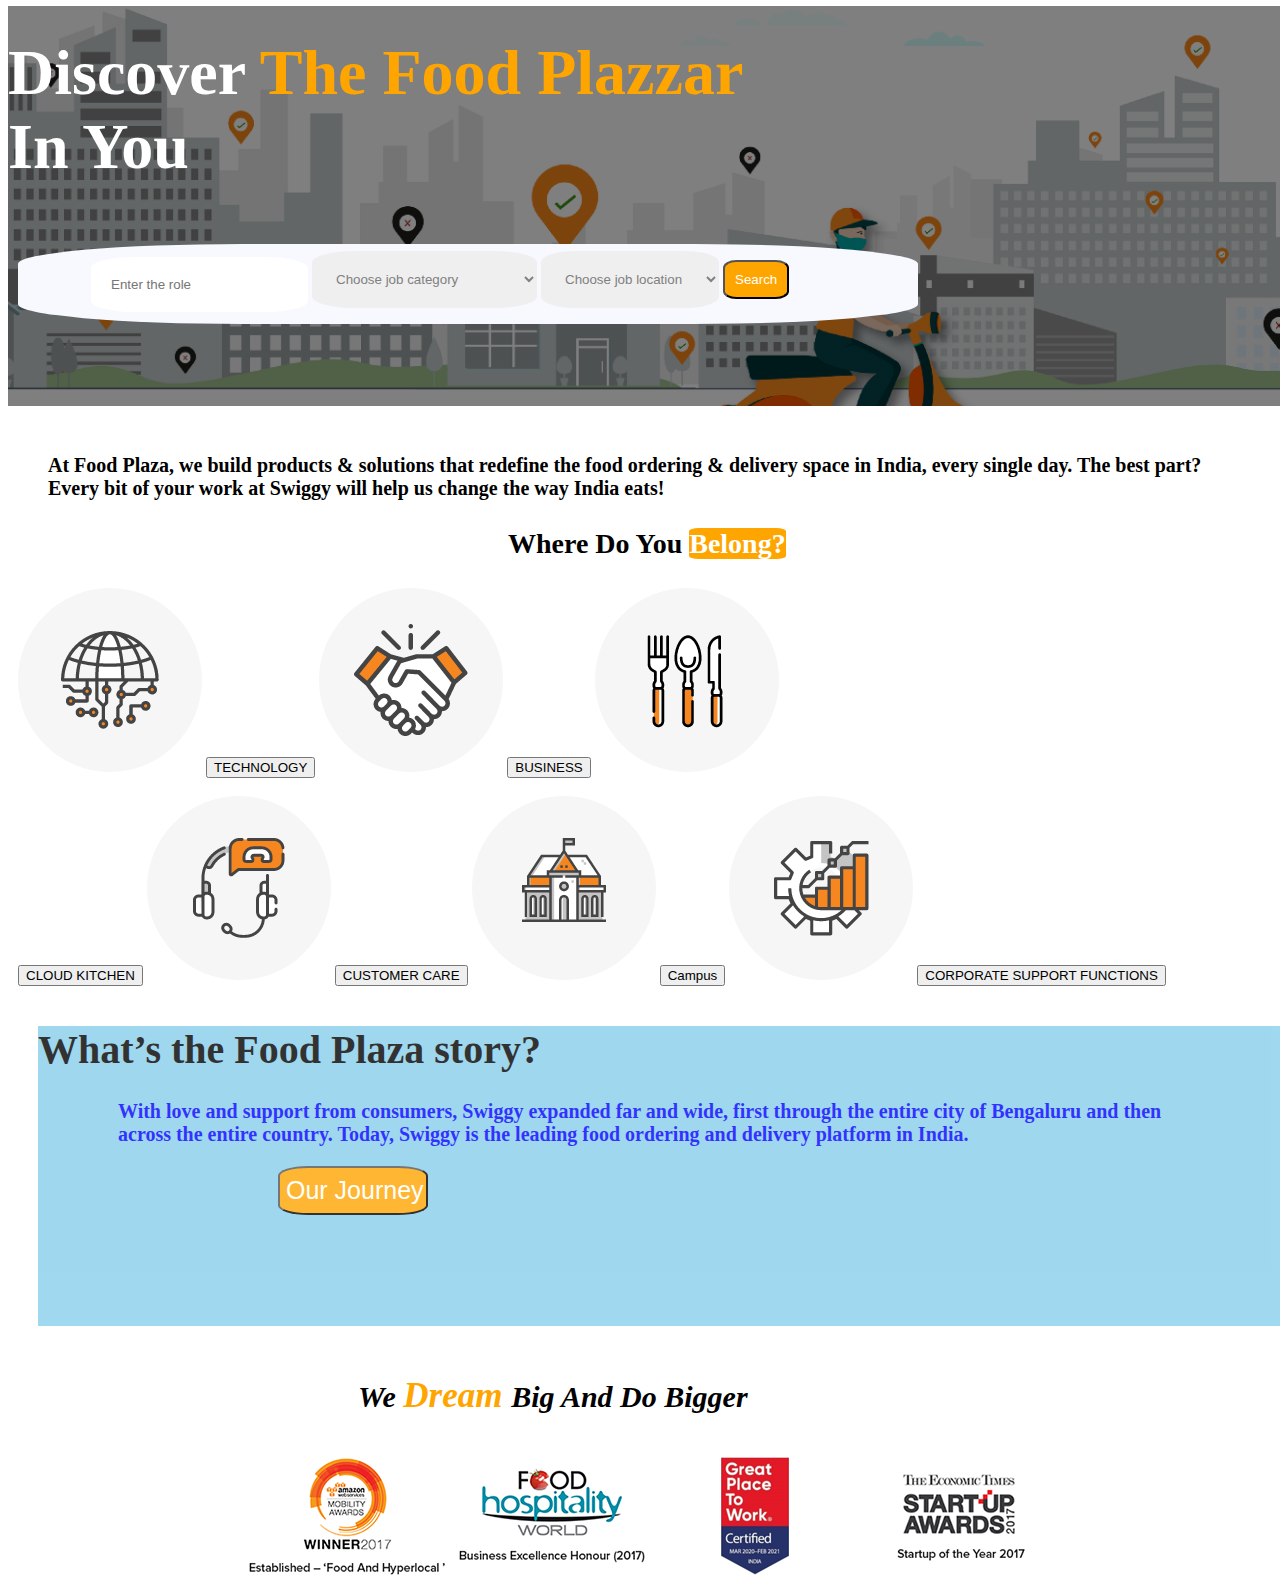
<file: aboutus.html>
<html>
<head>
	
	<title> about us</title>
	<link rel="stylesheet" type="text/css" href="custom.css">
</head>
<body  >

<a href="food plaza.html" id="button1">HOME</a>	


	</div>
	<div id="swiggy"></div>
		<div class="bnrtitle">
			<h1> Discover <span>The Food Plazzar</span><br> In You </h1>
		</div >

		<div id="abcus" >
		<table>
			<tr>
				<td>
					<input type="text" name="text" id="role" required placeholder="Enter the role">
				</td>
				<td>
				<select name="text" id="cat">
					<option>Choose job category</option>
					<option>Technology</option>
					<option> Business</option>
					<option> Cloud Kitchen</option>
					<option> Customer care</option>
					<option> Campus</option>
				   <option> Corporate support functions</option>
					

				</select>
				<select name="loc" id="loc"> 
					<option>Choose job location</option>
					<option>pune</option>
					<option>mumbai</option>
					<option>thane</option>
					<option>nagpur</option>
					<option>nashik</option>
					<option>aurangabad</option>
					<option>jalgaon</option>
					<option>dhule</option>
				</select>
				</td>
				<td><input type="submit" name="Search"   value="Search" id="search"></td>
			</tr>
		</table>
		</div >
		<h3 id="det1">At Food Plaza, we build products & solutions that redefine the food ordering & delivery space in India, every single day. The best part?
Every bit of your work at Swiggy will help us change the way India eats!</h3>
<h3 id="det2">Where Do You <span>Belong?</span></h3>
		  
		    <div id="imgtcc">
				<img src="ic_1.png">
				<input type="button" name="bt01" value="TECHNOLOGY" id="bto1">
				<img src="ic_2.png">
				<input type="button" name="bt01" value="BUSINESS" id="bto1">
				<img src="ic_3.png"><br><br>
				<input type="button" name="bt01" value="CLOUD KITCHEN" id="bto1" >
				<img src="ic_4.png">
				<input type="button" name="bt01" value="CUSTOMER CARE" id="bto1">
				<img src="ic_5.png">
				<input type="button" name="bt01" value="Campus" id="bto1">
				<img src="ic_6.png">
				<input type="button" name="bt01" value="CORPORATE SUPPORT FUNCTIONS" id="bto1">
			</div>
		
<div id="feajobs">
<h1>What’s the
Food Plaza story?</h1>
<h3> With love and support from consumers, Swiggy expanded far and wide, first through the entire city of Bengaluru and then across the entire country. Today, Swiggy is the leading food ordering and delivery platform in India.</h3>

<input type="button" value="Our Journey"  id="ourjy"  required> 
	
</div>
<div id="drm1">
	<h1> We <span>Dream  </span>Big And Do Bigger</h1>

</div>
<div id="cer">
	
<img src="cer1.png"> 
<img src="cer2.png">
<img src="cer3.png">
<img src="cer4.png">
</div>
</div>

	
</body>
</html>
</file>
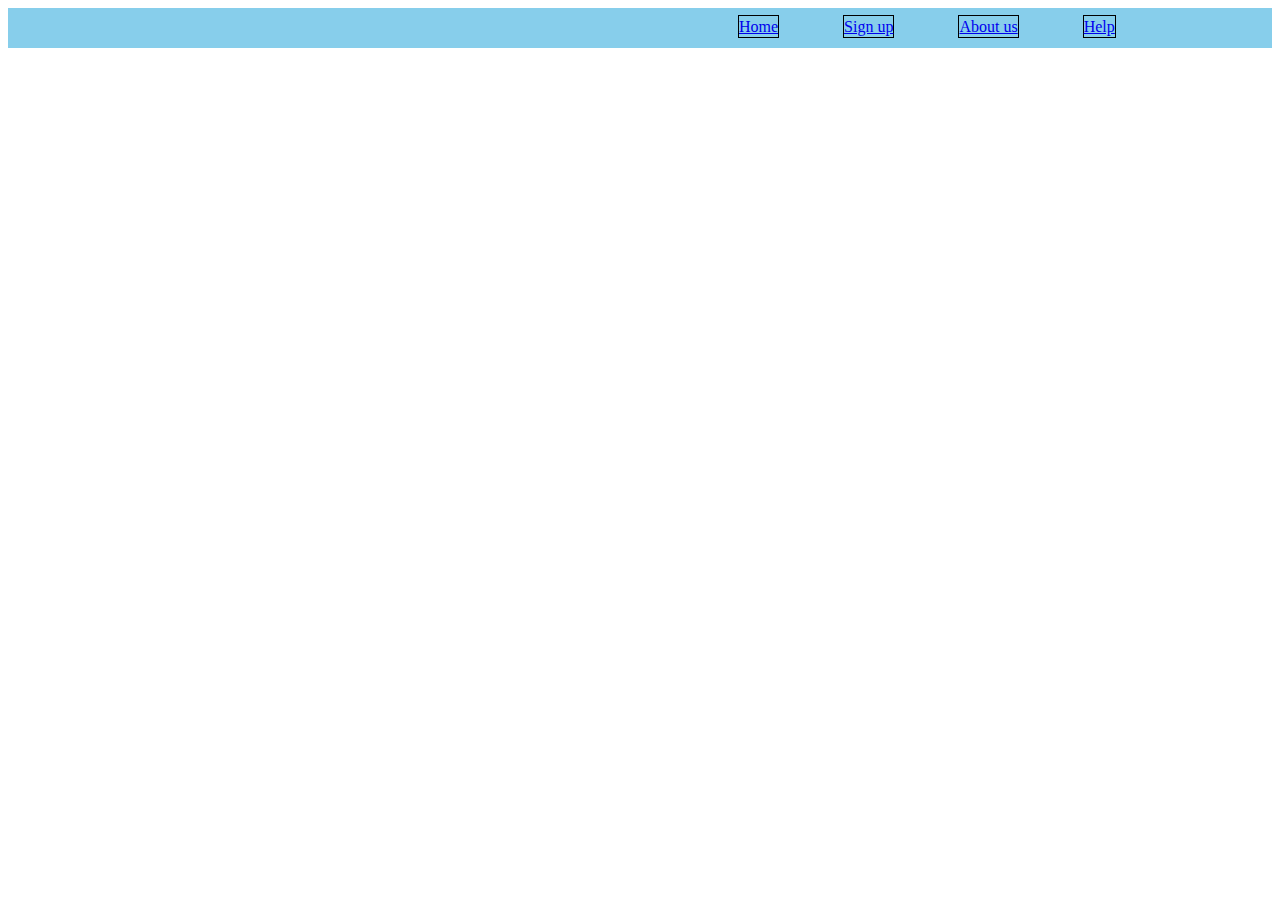
<file: navbar.html>
<html>
<head>
	<title>
		my page
	</title>
	<style>
	div {
	width: 100%;
	height: 40px;
	background-color: skyblue;
	}

  ul{
	list-style-type: none;
	margin-left: 700px;
	padding: 0;

}
  ul li{
	padding: 10px;
	display: inline-block;
}
  ul li a
{
	padding-top: 2px;
padding-bottom: 2px;
margin: 20px;
border: 1px solid black;}

  a:hover{
	background-color: whitesmoke;
color: black;}
</style>

</head>
<body>
	<div>
		<ul>
			<li><a href="#">Home</a></li>
			<li><a href="#">Sign up</a></li>
			<li><a href="#">About us</a></li>
			<li><a href="#">Help</a></li>

		</ul>

	</div>

</body>
</html>
</file>
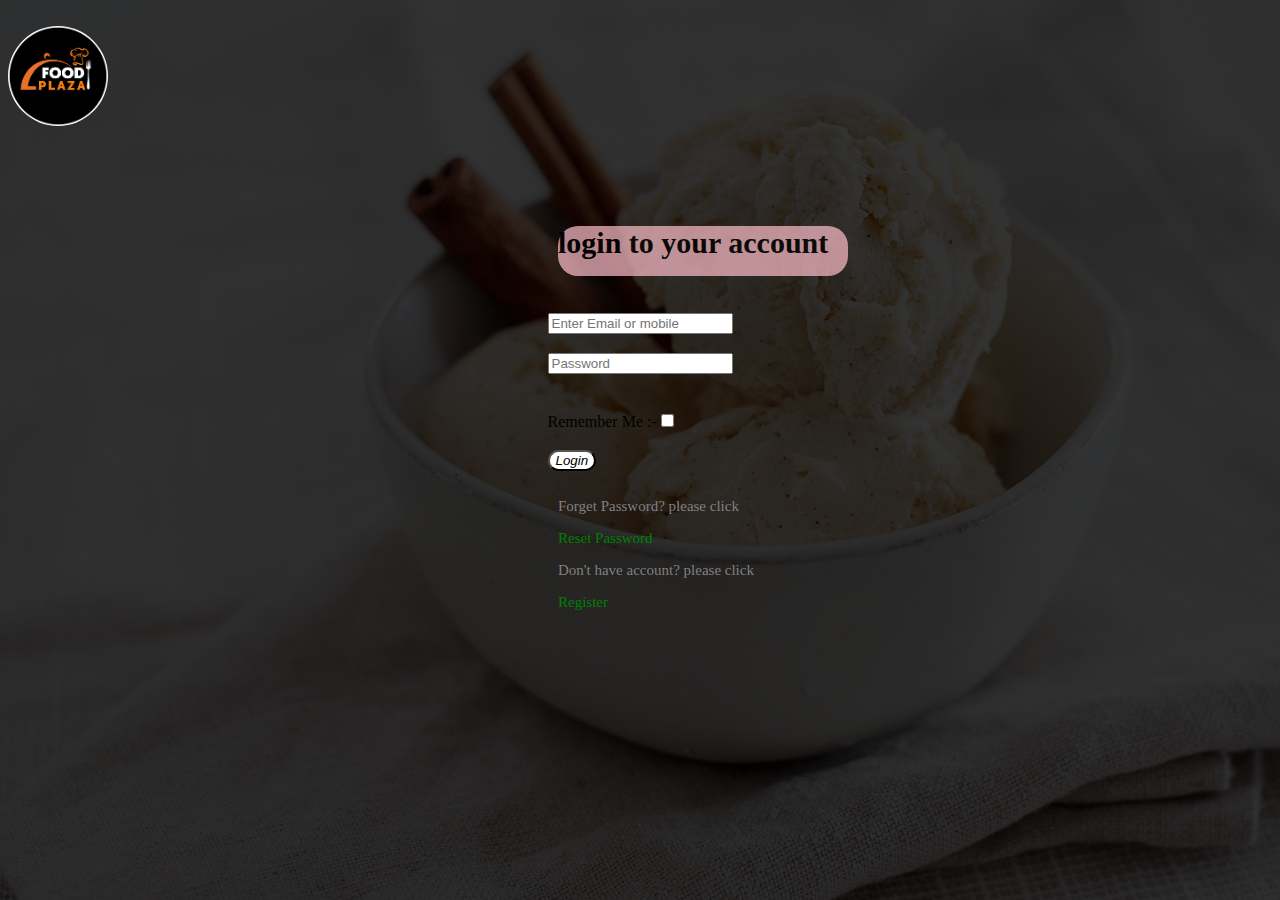
<file: signup.html>
<html>
<head>

	<title> signup</title>
	<link rel="stylesheet" type="text/css" href="custom.css">
	
</head>
<body id="bg11" >

	<a href="food plaza.html" id="button1">Home</a>
	<img src="foodplazalogo.png" id="fplogo">

	<h2  id="logip"> login to your account</h2>
	<table align="center" cellspacing="5" cellpadding="7">
		<tr>
			<td>
		<input type="text" name="text" id="text"
		required placeholder="Enter Email or mobile" > </td> </tr>
		<tr><td><input type="password" name=" password" id="password" required placeholder="Password"></td></tr>
		<tr>
			<td>
				<br>Remember Me :-<input type="checkbox" name="checkbox" value="checkbox">
			</td>
		</tr>
		<tr>
			<td>
		<input type="submit" name="submit" value="Login" required  id="login">			</td>
		</tr>
	

	</table>
	<p id="pl" style="color: grey;"> Forget Password?   please click</p>
		<p id="pl" style="color: green;" >Reset Password</p>
<p id="pl" style="color: grey;">
Don't have account? please click </p> <p id="pl" style="color: green;"> Register </p>


	




</body>
</html>
</file>
<file: custom.css>
h1{
	color: darkred;
	font-family: Cooper;
	font-size: 80;
font style: italic;
margin-top: 10;}

 #body1{
 	background-image:linear-gradient(rgba(0,0,0,0.8),rgba(0,0,0,0.8)), url("ww.jpg");
 	background-repeat: no repeat;
 	background position: center;
 	background-size: cover;	
 }

 #i1{
 	border-radius: 90%;
 	margin-left: 1240px;
 	margin-top: -138px;
 	width: 100px ;
}
h2{

color: hotpink;
font-size: 30px;
font-family: Curlz MT;
margin-top: -20px;
font-style:bold;
margin-left: 550px;
margin-right: 580px;
border-radius: 25px 25px 50px 50px;
width: 290;
height: 50;
opacity: 0.7;

}
#findfood:hover{
	color: white;
	background-color: orange;

}
#fplogo{
	width: 100px;
	border-radius: 50%;
}
.t1{
	font-family: Ink Free;
	font-style: italic;
	font-size: 20;
	margin-left: 200;
	margin-right: 200;
	background-color: c0c0c0;
	opacity: 0.4;
	border-radius: 25px 24px 24px 25px ;
}

.dish{
	
 	 border-radius:  25px; 
 	 margin-left: 10; 
 	 margin-top: 40;}

 	 .div{
	width: 100%;
	height: 40px;
   color: white;
   font-style: bold;
   font-family: cooper;
	margin-top: -430;
	
	}

   ul{
	list-style-type: none;
	margin-left: 750px;
	padding: 0;

}
 ul li{
	padding: 10px;
	display: inline-block;
}
   ul li a
{
	padding-top: 2px;
padding-bottom: 2px;
margin: 20px;
border: 1px solid black;}

   a:hover{
	background-color: greenyellow;
color: black;}

#bg11 {
	background-image: linear-gradient(rgba(0,0,0,0.8),rgba(0,0,0,0.8)),url(ive2.jpg);

	background-repeat: no repeat;
 	background position: center;
 	background-size: cover;
			 	}


#logip{
	font-size: 30px;
	font-style: CATIA Symbols;
	font-family: bold;
	color: black;
	background-color: pink;
	border-radius: 20px;

	margin-top: 100px;
	margin-left: 550px;

}

#pl{
	font-size: 15px;
	font-style:Corbel ;
	margin-left: 550;
}



#button1{	
margin-left: 1280px;
color: black; 
background-color: white;
cursor: pointer;
padding: 5px 5px;


}


#login
{border-radius: 20px;
	color: black;
	background-color: white;
	cursor: pointer;
	font-style: italic;

}
.nav ul{
margin-left: 580px;
display: inline block;
margin-top: -415px;
}
.nav ul li
{

list-style: none;
display: inline-block;
padding: 8px 25px;

}
.nav ul  a{
color: #ffff;
text-decoration: none;
font-size: 13px;

}
.nav ul li:after
{
	content: '';
	width: 0;
	height: 2px;
	background: yellow;
	display: block;
	margin: auto;
	transition: .5s;

}
.nav ul li:hover::after{
	width: 100%;
}

#swiggy{
width: 1350px;
height: 400px;
background-image: linear-gradient(rgba(0,0,0,0.5),rgba(0,0,0,0.5)),url(siggy.png);
background-position: center;
background-size: cover;
margin-top: -20;
}
#swiggy bnrtitle{

		margin: 10px 16px;
		color: #ffff;
	}
.bnrtitle h1
{ 
color: white;
	font-size:64px ;
	margin-bottom: 60px;
	margin-top: -370px;
}
.bnrtitle h1 span{
	color: orange;
}
#abcus{
	margin-left: 10px;
	margin-top: 18px;
	background-color: ghostwhite;
	height: 80;
	width: 900;
	border-radius: 25%;

}

#role{ border-radius: 20%;
	color: gray;
	border: none;
	padding: 20px;
margin-left: 70px;
margin-top: 10px;	
}
#cat{
	border-radius: 20%;
	color: gray;
	border: none;
	padding: 20px;
}
#loc{
	border-radius: 20%;
	color: gray;
	border: none;
	padding: 20px;
}
#search{
padding: 10px;
color: white;
background-color: orange;
border-radius: 20%;
cursor: pointer;
}
#det1{
	font-size: 20;
	font-family: Ink Free;
	margin-left: 40;
	margin-right: 40;
	margin-top: 130;

}
#det2{
	font-size: 28;
	font-family:Fixedsys  ;
margin-left: 500;
}
#det2 span{
	color: white;
	background-color: orange;
	border-radius: 10%;

}
#imgtcc{

	
	margin-left: 10px;
	margin-top: 10px;
		
}


#bto1:hover
{
	background-color: orange;
	color: white;
	cursor: pointer;


	

}
#feajobs{
	width: 1250px;
	height: 300px;
	margin-left: 30px;
	margin-right: 40px;
	margin-top: 40px;
	background-color: skyblue;
	opacity: .8;
}
#feajobs h1{
	font-size: 40px;
	font-family: Jokerman;
	color: black;
}
#feajobs h3{
	margin-left: 80px;
	margin-right: 80px;
color: blue;
font-size: 20;
}
#ourjy
{
color: white;
background-color: orange;
cursor: pointer;
font-size: 25px;
width: 150px;
border-radius: 20%;
margin-left: 240px;
padding-top: 8;
padding-bottom: 8;
}
#drm1 h1{
	font-size: 30px;
	font-style: italic;
	font-family: Ebrima;
	color: black;
	margin-top: 50px ;
	margin-left: 350px;
}
#drm1 h1 span{
	color: orange;
	font-size: 35px;
	font-family: cooper;
   }
 #cer {
margin-top: 40px;
margin-left: 240px; 
margin-right: 40px;
 }
</file>
